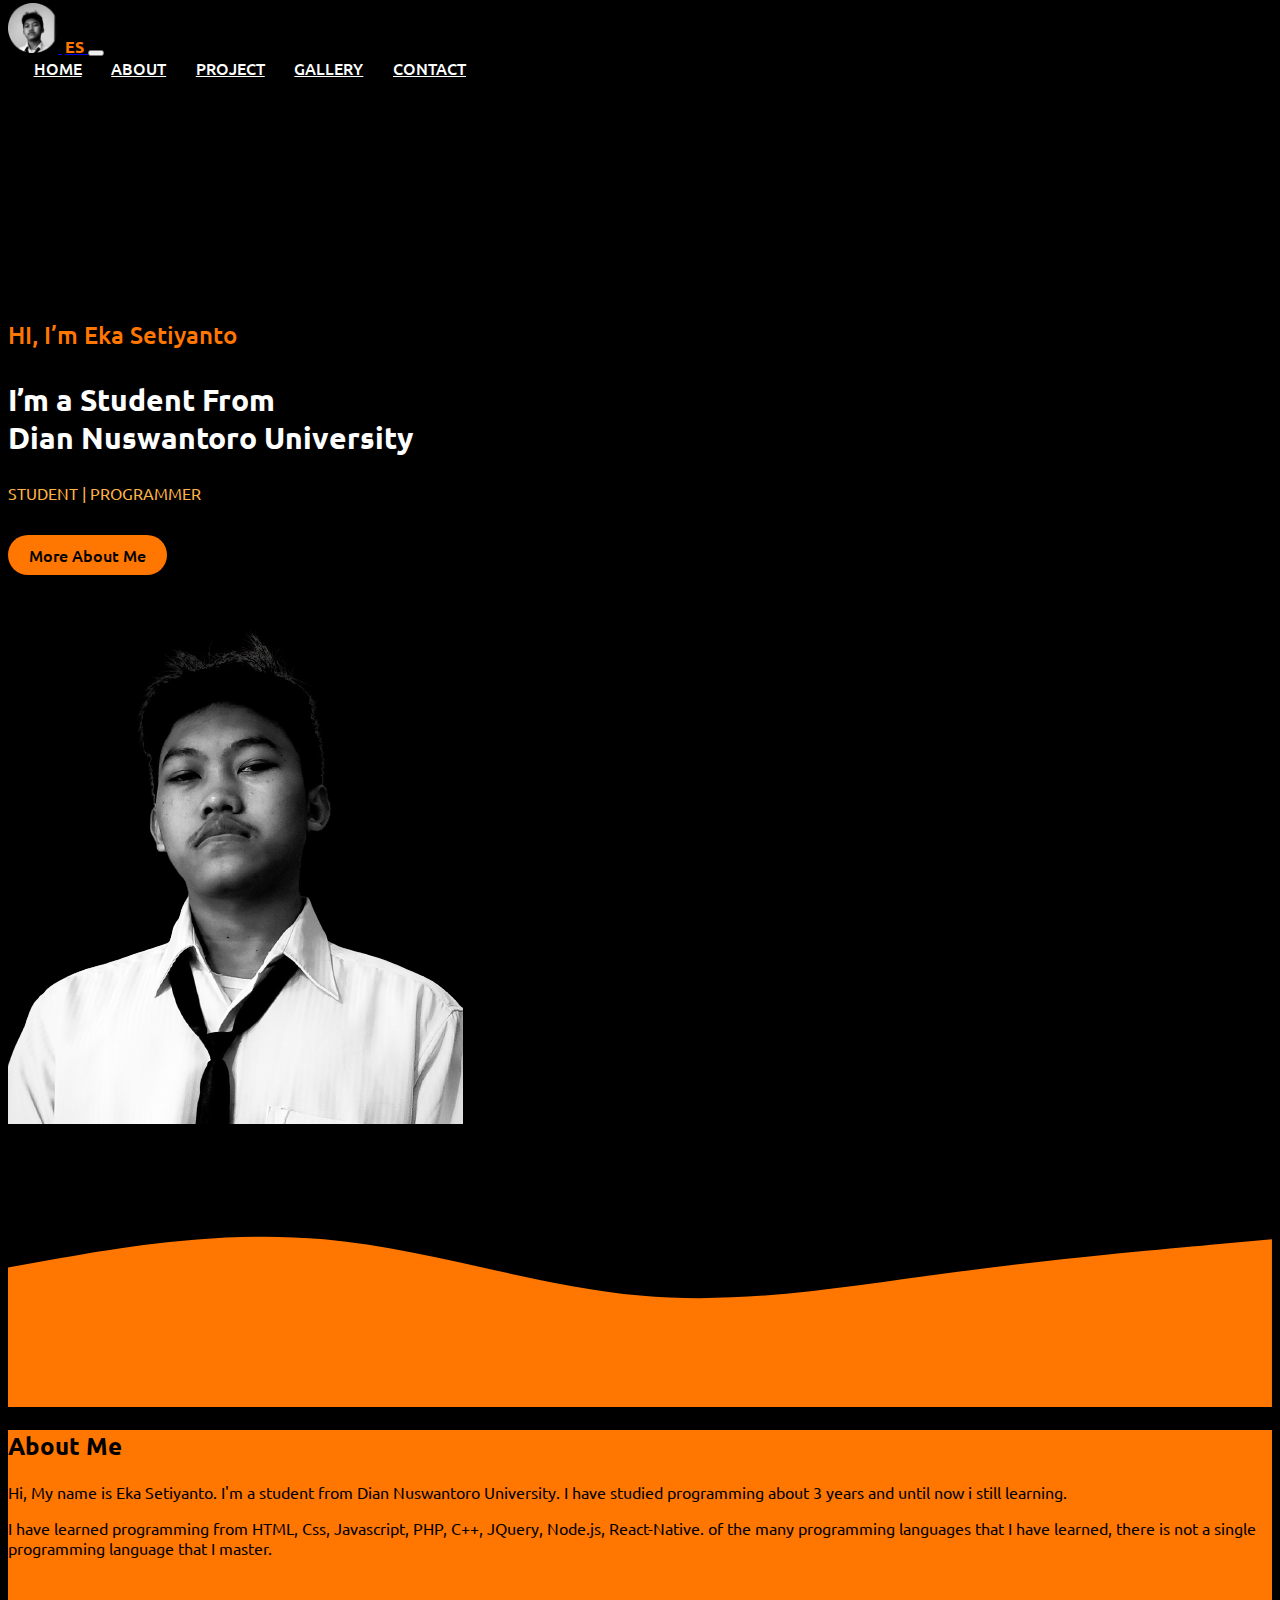
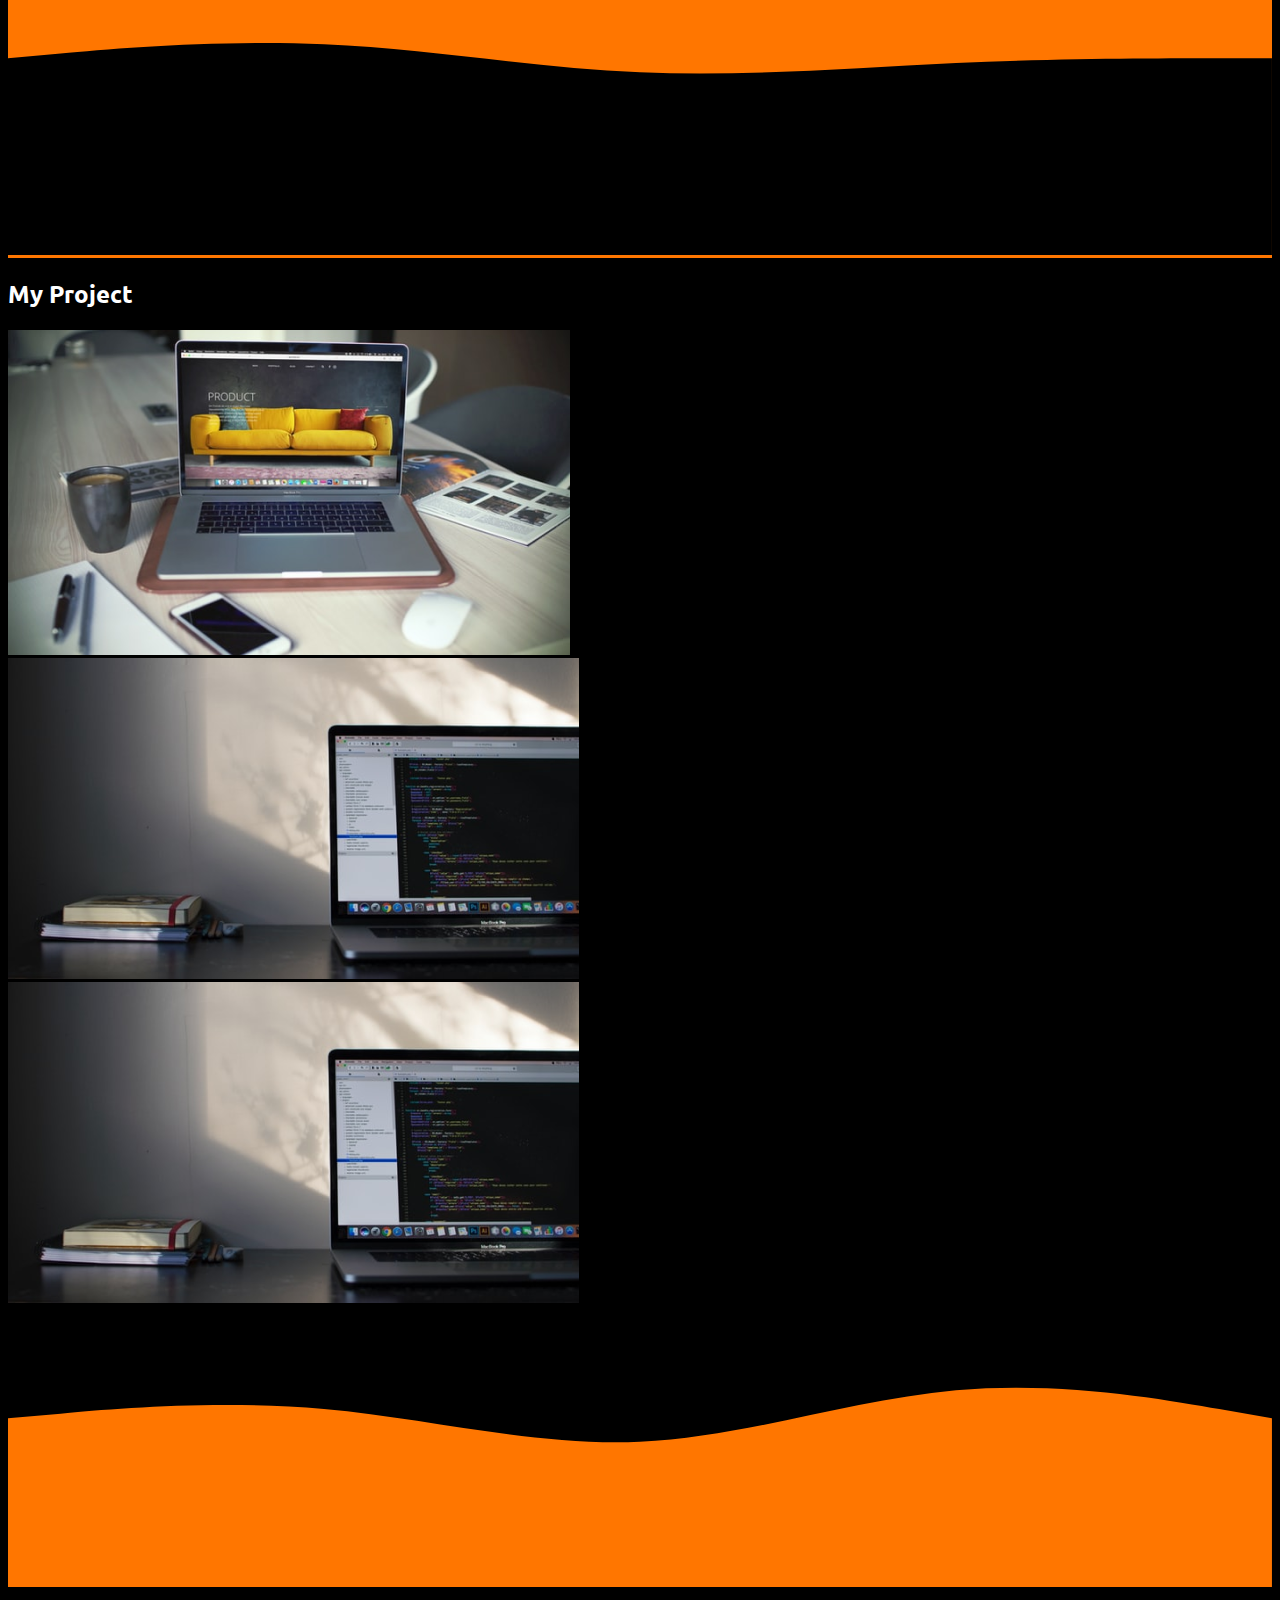
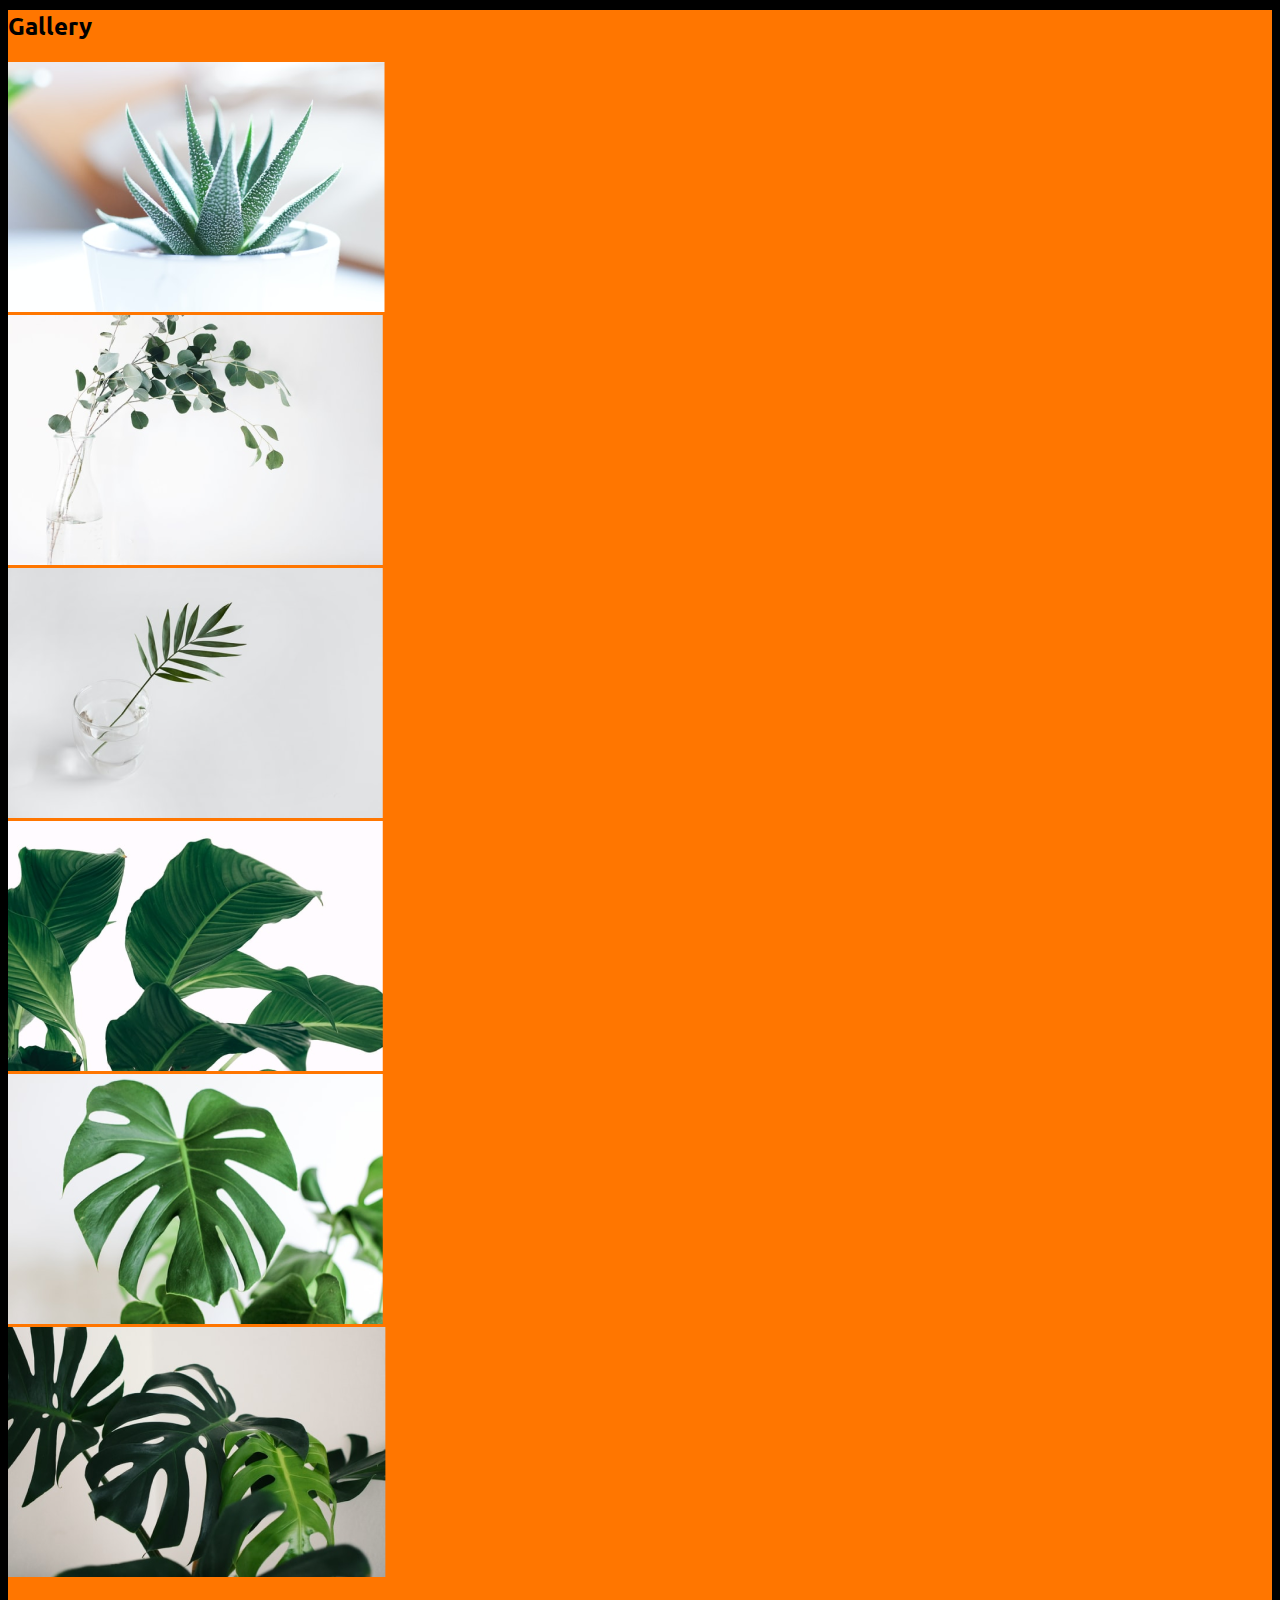
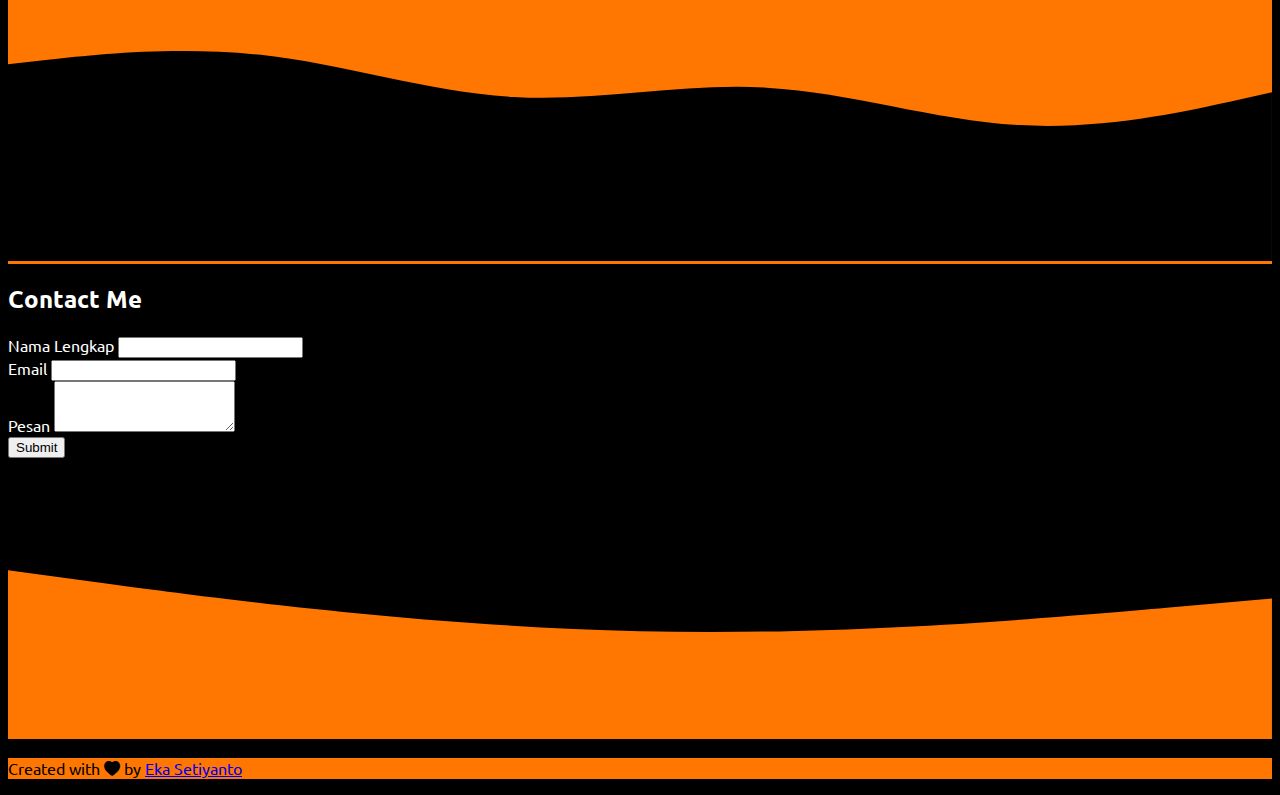
<file: main.html>
<!doctype html>
<html lang="en">

<head>
    <!-- Required meta tags -->
    <meta charset="utf-8">
    <meta name="viewport" content="width=device-width, initial-scale=1">

    <!-- Bootstrap CSS -->
    <link href="https://cdn.jsdelivr.net/npm/bootstrap@5.1.1/dist/css/bootstrap.min.css" rel="stylesheet"
        integrity="sha384-F3w7mX95PdgyTmZZMECAngseQB83DfGTowi0iMjiWaeVhAn4FJkqJByhZMI3AhiU" crossorigin="anonymous">

    <!-- Bootstrap Icons -->
    <link rel="stylesheet" href="https://cdn.jsdelivr.net/npm/bootstrap-icons@1.5.0/font/bootstrap-icons.css">

    <!-- My CSS -->
    <link rel="stylesheet" href="main.css">

    <title>My Web | Eka Setiyanto</title>
</head>

<body>

    <!-- Navbar Section -->
    <section id="navbar">
        <div class="container">
            <nav class="navbar navbar-expand-lg custom-nav">
                <div class="container-fluid">
                    <a class="navbar-brand" href="#">
                        <img src="img/logo.png" alt="logo">
                        <span>ES</span>
                    </a>
                    <button class="navbar-toggler" type="button" data-bs-toggle="collapse"
                        data-bs-target="#navbarNavAltMarkup" aria-controls="navbarNavAltMarkup" aria-expanded="false"
                        aria-label="Toggle navigation">
                        <span class="navbar-toggler-icon"></span>
                    </button>
                    <div class="collapse navbar-collapse justify-content-end" id="navbarNavAltMarkup">
                        <div class="navbar-nav">
                            <a class="nav-link" href="#">Home</a>
                            <a class="nav-link" href="#about">About</a>
                            <a class="nav-link" href="#project">Project</a>
                            <a class="nav-link" href="#gallery">Gallery</a>
                            <a class="nav-link" href="#contact">Contact</a>
                        </div>
                    </div>
                </div>
            </nav>
        </div>
    </section>
    <!-- Navbar End Sectiom -->

    <!-- Hero Section -->
    <section id="hero">
        <div class="container">
            <div class="row justify-content-between custom-section">
                <div class=" col-12 col-md-4 txt">
                    <h3 style="color: #FF7600; font-size: 1.5em; font-weight: 500;">HI, I’m Eka Setiyanto</h3>
                    <h2
                        style="font-size: 1.9em; color: #ffffff; font-weight: 700; white-space: nowrap; margin-top: 1em;">
                        I’m a Student From <br> Dian Nuswantoro University</h2>
                    <p style="color: #FFB344;">STUDENT | PROGRAMMER</p>
                    <a href="#" class="bt">More About Me</a>
                </div>
                <div class="col-md-4 pto">
                    <img src="img/hero.png" alt="poto">
                </div>
            </div>
        </div>
        <svg xmlns="http://www.w3.org/2000/svg" viewBox="0 0 1440 320">
            <path fill="#FF7600" fill-opacity="1"
                d="M0,160L60,149.3C120,139,240,117,360,128C480,139,600,181,720,192C840,203,960,181,1080,165.3C1200,149,1320,139,1380,133.3L1440,128L1440,320L1380,320C1320,320,1200,320,1080,320C960,320,840,320,720,320C600,320,480,320,360,320C240,320,120,320,60,320L0,320Z">
            </path>
        </svg>
    </section>
    <!-- Hero End Section -->

    <!-- About Section -->
    <section id="about">
        <div class="container">
            <div class="row text-center">
                <div class="col">
                    <h2>About Me</h2>
                </div>
            </div>
            <div class="row justify-content-center">
                <div class="col-md-4">
                    <p>Hi, My name is Eka Setiyanto. I'm a student from Dian Nuswantoro University. I have studied
                        programming about 3 years and until now i still learning. </p>
                </div>
                <div class="col-md-4">
                    <p>I have learned programming from HTML, Css, Javascript, PHP, C++, JQuery, Node.js, React-Native.
                        of the many programming languages ​​that I have learned, there is not a single programming
                        language that I master.</p>
                </div>
            </div>
        </div>
        <svg xmlns="http://www.w3.org/2000/svg" viewBox="0 0 1440 320">
            <path fill="#000000" fill-opacity="1"
                d="M0,96L60,90.7C120,85,240,75,360,80C480,85,600,107,720,112C840,117,960,107,1080,101.3C1200,96,1320,96,1380,96L1440,96L1440,320L1380,320C1320,320,1200,320,1080,320C960,320,840,320,720,320C600,320,480,320,360,320C240,320,120,320,60,320L0,320Z">
            </path>
        </svg>
    </section>
    <!-- About End Section -->

    <!-- Project Section -->
    <section id="project">
        <div class="container">
            <div class="row mb-4 text-center">
                <div class="col">
                    <h2>My Project</h2>
                </div>
            </div>
            <div class="row">
                <div class="col-md-6">
                    <div class="card">
                        <img src="img/project/1.png" class="card-img-top" alt="1">
                    </div>
                </div>
                <div class="col-md-6"></div>
            </div>
            <div class="row">
                <div class="col-md-6"></div>
                <div class="col-md-6 my-3">
                    <div class="card">
                        <img src="img/project/2.png" alt="2" class="card-img-top">
                    </div>
                </div>
            </div>
            <div class="row">
                <div class="col-md-6 my-2">
                    <div class="card">
                        <img src="img/project/2.png" alt="2" class="card-img-top">
                    </div>
                </div>
                <div class="col-md-6 my-3"></div>
            </div>
        </div>
        <svg xmlns="http://www.w3.org/2000/svg" viewBox="0 0 1440 320">
            <path fill="#FF7600" fill-opacity="1"
                d="M0,128L60,122.7C120,117,240,107,360,117.3C480,128,600,160,720,154.7C840,149,960,107,1080,96C1200,85,1320,107,1380,117.3L1440,128L1440,320L1380,320C1320,320,1200,320,1080,320C960,320,840,320,720,320C600,320,480,320,360,320C240,320,120,320,60,320L0,320Z">
            </path>
        </svg>
    </section>
    <!-- Project Ebd Section -->

    <!-- Gallery Section -->
    <section id="gallery">
        <div class="container gl">
            <div class="row mb-4 text-center">
                <div class="col">
                    <h2>Gallery</h2>
                </div>
            </div>
            <div class="row">
                <div class="col-md-4">
                    <div class="card">
                        <img src="img/gallery/1.png" alt="gallery1" class="card-image-top">
                    </div>
                </div>
                <div class="col-md-4">
                    <div class="card">
                        <img src="img/gallery/2.png" alt="gallery2" class="card-image-top">
                    </div>
                </div>
                <div class="col-md-4">
                    <div class="card">
                        <img src="img/gallery/3.png" alt="gallery3" class="card-image-top">
                    </div>
                </div>
            </div>
            <div class="row my-2">
                <div class="col-md-4">
                    <div class="card">
                        <img src="img/gallery/4.png" alt="gallery4" class="card-image-top">
                    </div>
                </div>
                <div class="col-md-4">
                    <div class="card">
                        <img src="img/gallery/5.png" alt="gallery5" class="card-image-top">
                    </div>
                </div>
                <div class="col-md-4">
                    <div class="card">
                        <img src="img/gallery/6.png" alt="gallery6" class="card-image-top">
                    </div>
                </div>
            </div>
        </div>
        <svg xmlns="http://www.w3.org/2000/svg" viewBox="0 0 1440 320">
            <path fill="#000000" fill-opacity="1"
                d="M0,96L48,90.7C96,85,192,75,288,85.3C384,96,480,128,576,133.3C672,139,768,117,864,122.7C960,128,1056,160,1152,165.3C1248,171,1344,149,1392,138.7L1440,128L1440,320L1392,320C1344,320,1248,320,1152,320C1056,320,960,320,864,320C768,320,672,320,576,320C480,320,384,320,288,320C192,320,96,320,48,320L0,320Z">
            </path>
        </svg>
    </section>
    <!-- Gallery End Section -->

    <!-- Contact Section -->
    <section id="contact">
        <div class="container">
            <div class="row text-center">
                <div class="col">
                    <h2>Contact Me</h2>
                </div>
            </div>
            <div class="row justify-content-center">
                <div class="col-md-8">
                    <form>
                        <div class="mb-3">
                            <label for="name" class="form-label">Nama Lengkap</label>
                            <input type="text" class="form-control" id="name"
                                aria-describedby="name">
                        </div>
                        <div class="mb-3">
                            <label for="email" class="form-label">Email</label>
                            <input type="email" class="form-control" id="email"
                                aria-describedby="email">
                        </div>
                        <div class="mb-3">
                            <label for="textarea" class="form-label">Pesan</label>
                            <textarea class="form-control" id="textarea" rows="3"></textarea>
                        </div>

                        <button type="submit" class="btn btn-primary">Submit</button>
                    </form>
                </div>
            </div>
        </div>
        <svg xmlns="http://www.w3.org/2000/svg" viewBox="0 0 1440 320">
            <path fill="#FF7600" fill-opacity="1"
                d="M0,128L120,144C240,160,480,192,720,197.3C960,203,1200,181,1320,170.7L1440,160L1440,320L1320,320C1200,320,960,320,720,320C480,320,240,320,120,320L0,320Z">
            </path>
        </svg>
    </section>
    <!-- Contact End Section -->

    <!-- Footer Section -->
    <footer class="text-white text-center pb-3">
        <p>Created with <i class="bi bi-heart-fill text-primary"></i> by <a href="https://github.com/urboy-code"
                class="text-white fw-bold">Eka Setiyanto</a></p>
    </footer>
    <!-- Footer End Section -->





    <script src="https://cdn.jsdelivr.net/npm/bootstrap@5.1.1/dist/js/bootstrap.bundle.min.js"
        integrity="sha384-/bQdsTh/da6pkI1MST/rWKFNjaCP5gBSY4sEBT38Q/9RBh9AH40zEOg7Hlq2THRZ" crossorigin="anonymous">
    </script>
</body>

</html>
</file>
<file: main.css>
/* Font */
@import url('https://fonts.googleapis.com/css2?family=Ubuntu:wght@300;400;500;700&display=swap');

body {
    background-color: #000000;
    font-family: 'Ubuntu', sans-serif;
    overflow: overlay;
}

::-webkit-scrollbar {
    width: 10px;
    height: 10px;
}

::-webkit-scrollbar-thumb {
    background: rgba(90, 90, 90);
}

::-webkit-scrollbar-track {
    background: rgba(0, 0, 0, 0.2);
}

.custom-nav .navbar-brand img {
    width: 50px;
    height: 50px;
    margin-top: -5px;
}

.custom-nav .navbar-brand span {
    color: #FF7600;
    font-weight: 700;
    margin-left: 0.2em;
}

.custom-nav .navbar-toggler .navbar-toggler-icon {
    background-color: #FF7600;
}

.custom-nav #navbarNavAltMarkup .navbar-nav .nav-link {
    color: #ffffff;
    font-weight: 500;
    margin-top: -0.4em;
    margin-left: 1.6em;
    text-transform: uppercase;
}

.custom-section .txt {
    margin-top: 15em;
}

.custom-section .pto {
    margin-right: 6em;
}

.bt {
    color: #000000;
    font-weight: 500;
    display: inline-block;
    background-color: #FF7600;
    text-decoration: none;
    border-radius: 20px;
    padding: 8px 20px;
    margin-top: 1em;
    transition: 0.5s ease;
    border: 1px solid transparent;
}

.bt:hover {
    color: #FF7600;
    border: 1px solid #FF7600;
    background-color: transparent;
}

#about {
    /* margin-top: 10em; */
    color: #000000;
    background-color: #FF7600;
}

#project {
    color: #ffffff;
}

#gallery {
    background-color: #FF7600;
    color: #000000;
}

#contact {
    color: #ffffff;
}

footer {
    background-color: #FF7600;
}

.gotopbtn {
    position: fixed;
    width: 25px;
    height: 25px;
    bottom: 40px;
    right: 50px;
}

@media screen and (max-width: 992px) {
    .custom-section .txt {
        margin-top: 3em;
        text-align: center;
    }
}

@media screen and (max-width: 992px) {
    .custom-section .pto {
        margin-left: -2.2em;
    }
}

@media screen and (max-width: 992px) {
    .txt {
        font-size: 0.8rem;
    }
}

@media screen and (max-width: 992px) {
    #about {
        width: auto;
        height: auto;
    }
}

@media screen and (max-wdith: 992px) {
    .galler {
        margin-top: 0;
    }
}
</file>
